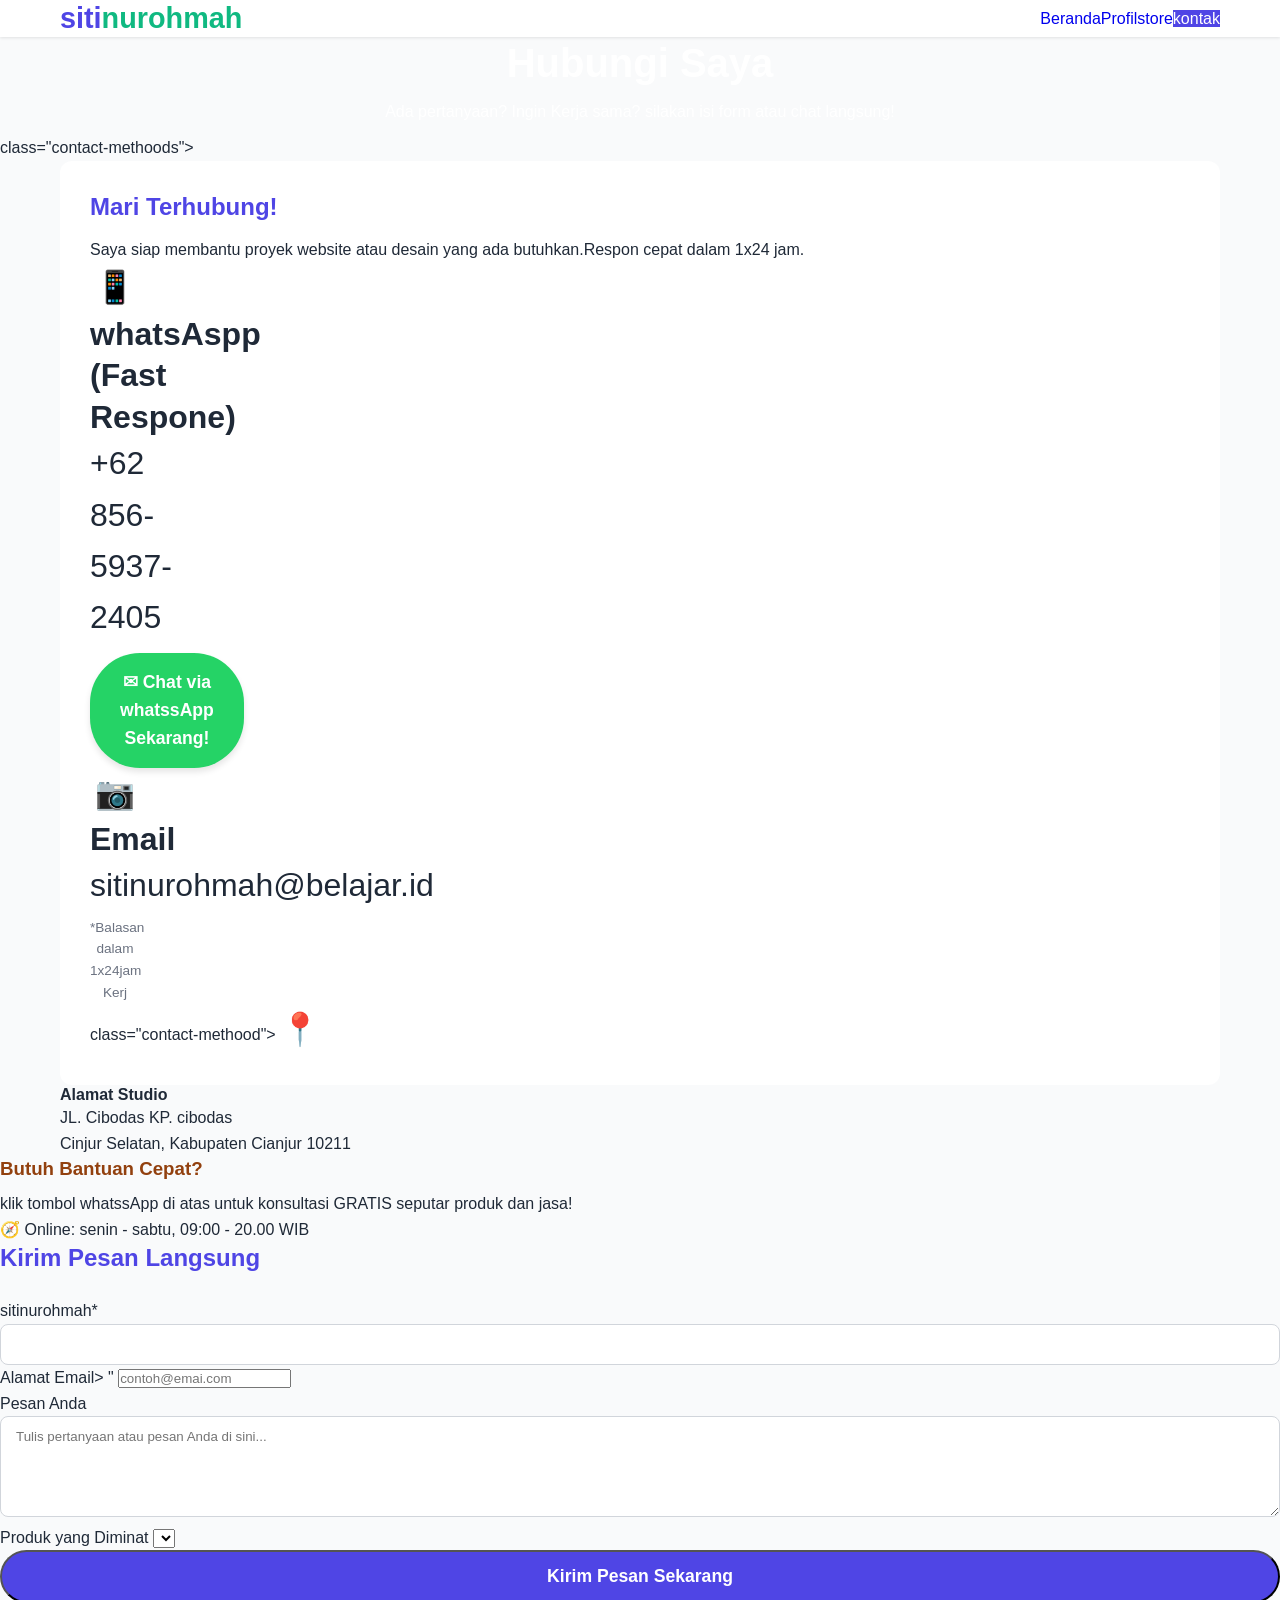
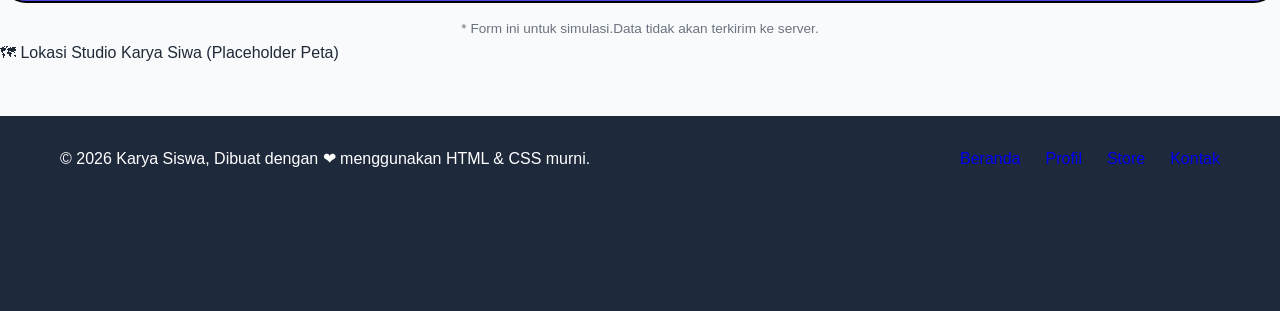
<file: kontak.html>
<!DOCTYPE html>
<html lang="en">
<head>
    <meta charset="UTF-8">
    <meta name="viewport" content="width=device-width, initial-scale=1.0">
    <title>Kontak Kami | Web Siswa Kreatif</title>
</head>
     <meta charste="UTF-8">
     <meta name="viewport" content="widht=device-widht, initial-scale=1.0">
     <title>kontak kami | Web Siswa kreatif</title>
     <link rel="stylesheet"href="css/style.css">
</head>

</body>
    <!-- HEADER & NAVIGASI -->
     <header>
        <div class="container header-container">
            <div class="logo">
                <h1>siti<span>nurohmah</span></h1>
            </div>
            <nav>
                <ul class="nav-menu">
                    <li><a href="index.html">Beranda</a></li>
                    <li><a href="profil.html">Profil</a></li>
                    <li><a href="store.html">store</a></li>
                    <li><a href="kontak.html"class="active">kontak</a></li>
                </ul>
                <div class="menu-toggle">Ξ</div>
            </nav>
        </div>
     </header>
     <!-- MAIN CONTENT - kONTAK & CTA -->
    <main>
        <section class="page-header">
            <div class="container">
                <h1> Hubungi Saya</h1>
                <p>Ada pertanyaan? Ingin Kerja sama? silakan isi form atau chat langsung!</p>
            </div>
        </section>

    </section> class="contact-methoods">
         <div  class="container contact-container">
            <!-- Bagian Kiri: Informasi Kontak & CTA -->
            <div class="contact-info">
                <h2>Mari Terhubung!</h2>
                <p>Saya siap membantu proyek website atau desain yang ada butuhkan.Respon cepat dalam 1x24 jam.
                </p>
                <div class="contact-methods">
                    <div class="contact-icon">📱</span>
                    <div>
                        <h4>whatsAspp (Fast Respone)</h4>
                        <p>+62 856-5937-2405</p>
                        <a
href="https://wa.me/6285659372405?text=Hallo%2c%saya%20tertrik%20dengan%20produk%20karya%20siswi!"class="btn btn-wa"target="_blank">✉ Chat via whatssApp Sekarang!
                        </a>
                    </div>
                </div>

                <div class="contact-icon">📷</span>
                <div>
                    <h4>Email</h4>
                    <p>sitinurohmah@belajar.id</p>
                    <p class="note">*Balasan dalam 1x24jam Kerj</p>
                </div>
            </div>

            </div> class="contact-methood">
                  <span class="contact-icon">📍</span>
                  </div>
                       <h4>Alamat Studio</h4>
                       <p>JL. Cibodas KP. cibodas</p>
                       <p>Cinjur Selatan, Kabupaten Cianjur 10211</p>
                    </div>
                </div>
            </div>

            <div class="cta-box">
                <h3>Butuh Bantuan Cepat?</h3>
                <p>klik tombol whatssApp di atas untuk konsultasi GRATIS seputar produk dan jasa!</p>
                <p class="cta-highlig">🧭 Online: senin - sabtu, 09:00 - 20.00 WIB</p>
            </div>
        </div>

        <!-- Bagian Kanan: Form kontak -->
        <div class="contact-form-container">
            <h2>Kirim Pesan Langsung</h2>
            <form action="#" method="POST"class="contact-form">
                <div class="form-group">
                    <label for="name">sitinurohmah<span class="required">*</span></label>
                    <input type="text" id="name" Ayu Lestari name=" placeholder="Contoh: ayu lestari required>
                </div
                
        <div class="form-group">
                    <label for="email">Alamat Email> <span class="required"></span></label>"                    
                    <input type="sitinurohmahgmail@com.id=sitinurohmah=email"placeholder="contoh@emai.com"required>
                </div>

                <div class="form-group">
                    <label for="message">Pesan Anda <span class="required"></span></label>
                    <textarea id="message"siti nurohmah="message" rows="5" placeholder="Tulis pertanyaan atau pesan Anda di sini..."requried></textarea>
                </div>
            
                <div class="form-group">
                    <label for="product-interest">Produk yang Diminat</label>
                    <select id="product-interest"name="product-interest">
                        <opition value="">-- Pilih Produk --</opition>"
                        <opition value="template">Template Website</opition>
                        <opition value="poster">Desain Poster</opition>
                        <opition value="kaos"> Kaos Coding</opition>
                        <opition value="ebook">E-Book CSS</opition>
                        <opition value="stiker">Stiker Developer</opition>
                        <opition value="jasa">Jasa UI/UX</opition>
                        <opition value="lainnya">Lainnya</opition>
                    </select>
                </div>

                   <button type="submit" class="btn btn-submit">Kirim Pesan Sekarang</button>
                   <p class="form-note">* Form ini untuk simulasi.Data tidak akan terkirim ke server.</p>
              </form>
           </div>
       </div>
   </section>

<!-- MAP SECTION (Placeholder) -->
</section>
                 <div class="map-section">
                 <div class="map-placeholder">
                 <p>🗺 Lokasi Studio Karya Siwa (Placeholder Peta)</p>
                 <!-- Bisa diganti dengan embed Google Maps -->
             </div>
         </div>
        </section>
</main>

<!-- FOOTER -->
<footer>
    <div class="container footer-container">
         <div class="footer-info">
              <p>&copy 2026 Karya Siswa, Dibuat dengan ❤ menggunakan HTML & CSS murni.</p>
     </div>
                <div class="footer-links">
                <a href="index.html">Beranda</a>
                <a href="profil.html.">Profil</a>
                <a href="store.html">Store</a>
                <a href="kontak.html">Kontak</a>
            </div>
     </div>
<footer>

   <script>
        menuToggle = document.querySelector('.menu-togle');
        navMenu = document.querySelector('.nav-menu');
       if (menuToggle) { 
           menuToggle.addEventlistener('click',  {
               navMenuclassList:toggle('active')
           });
        }

        // Alery saat form dibsumit (simulasi)
        form = document.querySelector('.contact-form');
             if (form) {
                 form.addEventListener('submit',(e) => { 
                  e.preventDefalaut();
                  alert('✅ Pesan Anda telah terkirim! (Simulasi)\n\nTerima kasih telah menghubungi Karya Siswa. kami akan membalas melalui email Anda secepatnya.');
               form.reset();
            });
             }
    </script> 
</body>

</html>
</file>
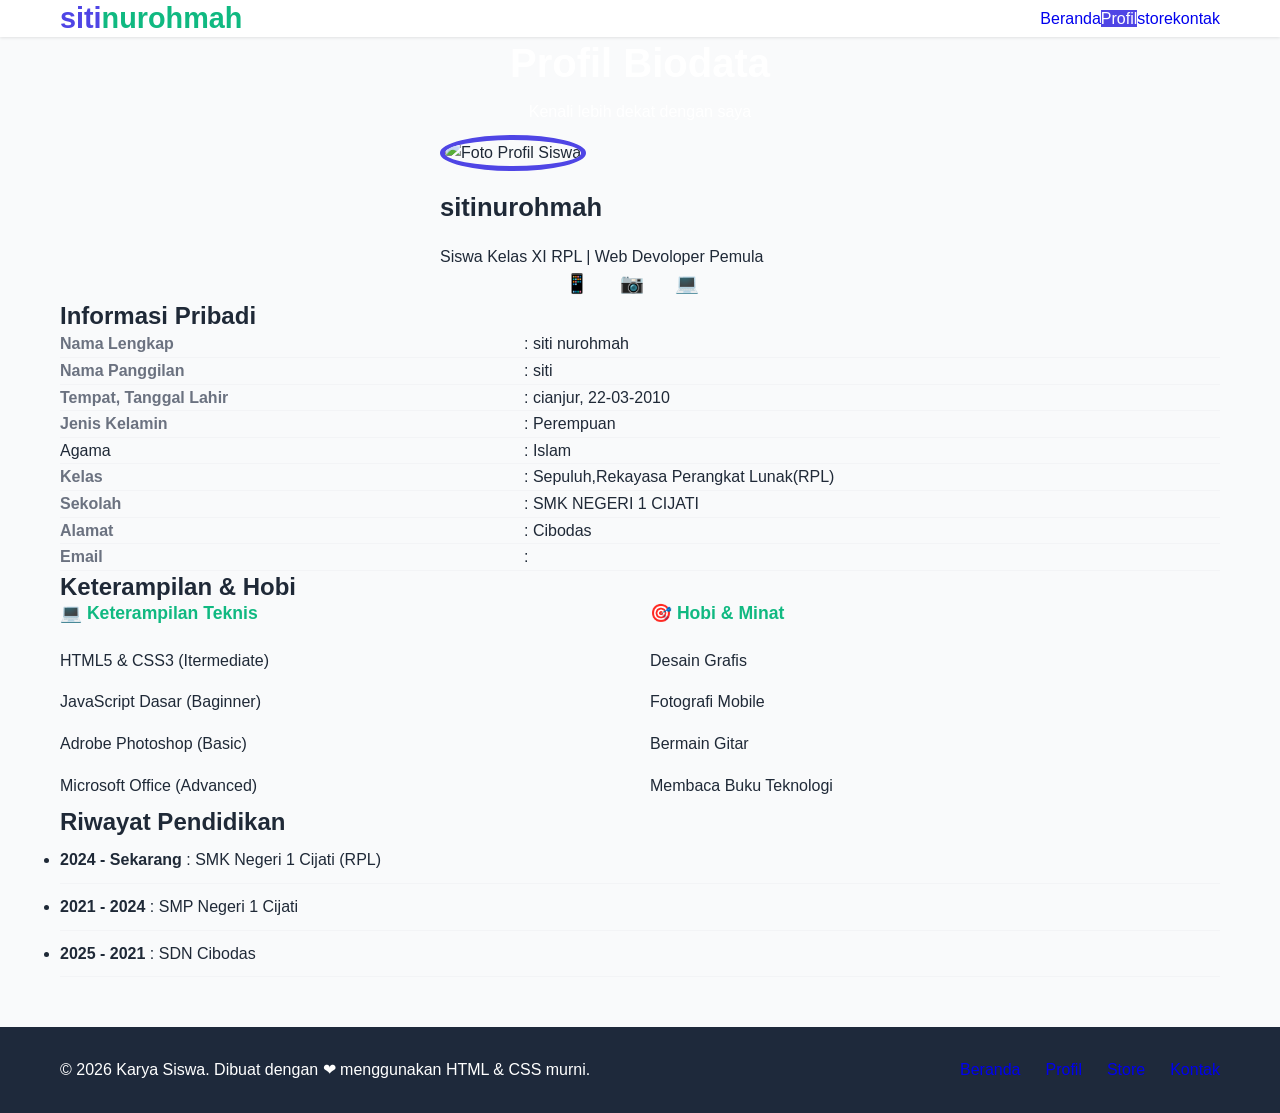
<file: profil.html>
<!DOCTYPE html>
<html lang="id">

<head>
    <meta charset="UTF-8">
    <meta name="viewport" content="widht=device-widht, initial-scale-1.0">
    <title>Profil Saya | Web Siswa Kreatif</title>
    <link rel="stylesheet" href="css/style.css">
</head>

<body>
    <!-- HEADER & NAVIGASI (Sama dengan index) -->
    <header>
        <div class="container header-container">
             <div class="logo">
                <h1>siti<span>nurohmah</span></h1>
             </div>
         <nav>
           <ul class="nav-menu">
                <li><a href="=index.html">Beranda</a></li>
                <li><a href="profil.html" class="active">Profil</a></li>
                <li><a href="store.html">store</a></li>
                <li><a href="kontak.html">kontak</a></li>
            <ul>
            <div class="menu-toggle">+</div>
        <nav>
    <div>
</header>
<!-- MAIN CONTENT - PROFIL -->
<main>
    <section class="page-header">
        <div class="container">
             <h1>Profil Biodata</h1>
             <p>Kenali lebih dekat dengan saya</p>
        </div>
    </section>

    <section class="profile-container">
        <div class="container profile-container">
            <!--Bagian Kiri : Foto -->
            <div class="profile-image">
                <img src"https://picsum.photos/400/400?random-2" alt="Foto Profil Siswa"
class="profile-pic">
                <h3 class="profile-name">sitinurohmah</h3>
                <p class="profile-title">Siswa Kelas XI RPL | Web Devoloper Pemula</p>
                <div class="social-links">
                    <a href="#" class="social-icon">📱</a>
                    <a href="#" class="social-icon">📷</a>
                    <a href="#" class="social-icon">💻</a>
                    </div>
                </div>

                <!-- Bagian Kanan: Tabel Biodata & Keterampilan -->
                <div class="profile=details">
                    <div class="bio=card">
                        <h2>Informasi Pribadi</h2>
                        <table class="bio-table">
                            <tr>
                                <td class="label">Nama Lengkap</td>
                                <td>: siti nurohmah</td>
                            </tr>
                            <tr>
                                <td class="label">Nama Panggilan</td>
                                <td>: siti</td>
                            </tr>
                            <tr>
                                <td class="label">Tempat, Tanggal Lahir</td>
                                <td>: cianjur, 22-03-2010</td>
                            </tr>
                            <tr>
                                <td class="label">Jenis Kelamin</td>
                                <td>: Perempuan</td>
                            </tr>
                            <tr>
                                <td class="ladel">Agama</td>
                                <td>: Islam</td>
                            </tr>
                            <tr>
                                <td class="label">Kelas</td>
                                <td>: Sepuluh,Rekayasa Perangkat Lunak(RPL)
                            </tr>
                            <tr>
                                <td class="label">Sekolah</td>
                                <td>: SMK NEGERI 1 CIJATI</td>
                            </tr>
                            <tr>
                                <td class="label">Alamat</td>
                                <td>: Cibodas</td>
                            </tr>
                            <tr>
                                <td class="label">Email</td>
                                <td>: <siti.nurohmah@belajar.id></td>
                            </tr>
                        </table>
                    </div>

                    <div class="skills=card">
                        <h2>Keterampilan & Hobi</h2>
                        <div class="skills-container">
                            <div class="skill-category">
                                <h3>💻 Keterampilan Teknis</h3>
                                <ul class="skill-list">
                                    <li>HTML5 & CSS3 (Itermediate)</li>
                                    <li>JavaScript Dasar (Baginner)</li>
                                    <li>Adrobe Photoshop (Basic)</li>
                                    <li>Microsoft Office (Advanced)</li>
                                </ul>
                            </div>
                                <div class="skill-category">
                                    <h3>🎯 Hobi & Minat</h3>
                                    <ul class="skill-list">
                                        <li>Desain Grafis</li>
                                        <li>Fotografi Mobile</li>
                                        <li>Bermain Gitar</li>
                                        <li>Membaca Buku Teknologi</li>
                                    </ul>
                                </div>
                            </div>
                        </div>

                        <div class="educatuion-card">
                            <h2>Riwayat Pendidikan</h2>
                            <ul class="education-list">
                                <li><strong>2024 - Sekarang</strong> : SMK Negeri 1 Cijati (RPL)</li>
                                <li><strong>2021 - 2024</strong> : SMP Negeri 1 Cijati</li>
                                <li><strong>2025 - 2021</strong> : SDN Cibodas</li>
                            </ul>
                        </div>
                    </div>
                </div>
            </section>
        </main>

        <!-- FOOTER -->
        <footer>
           <div class="container footer-container">
               <div class="footer-info">
                   <p>&copy; 2026 Karya Siswa. Dibuat dengan ❤ menggunakan HTML & CSS murni.</p>
               </div>
               <div>
               <div class="footer-links">
                   <a href="index.html">Beranda</a>
                   <a href="profil.html">Profil</a>
                   <a href="store.html">Store</a>
                   <a href="kontak.html">Kontak</a>
               </div>
            </div>
        </footer>

</body>
</html>
</file>
<file: css/style.css>
/* ===========================================
   RESET & VARIABEL GLOBAL
   =========================================== */
* {
    margin: 0;
    padding: 0;
    box-sizing: border-box;
}

:root {
    --primary-color: #4f45e5;       /* Indigo */
    --primary-dark: #3730a3;
    --secondary-color: #10b981;       /* Emerald */
    --accent-color: #f59e0b;       /* Amber */
    --text-dark: #1f2937;
    --text-light: #6b7280;
    --bg-light: #f9fafb;
    --white: #ffffff;
    --shadow-sm: 0 1px 3px rgba(0,0,0,0.1);
    --shadow-md: 0 4px 6px rgba(0,0,0,0.1);
    --shadow-lg: 0 10px 15px -3px rbga(0,0,0,0,1);
    --border-radius: 12px;
}

body {
    font-family: 'Poppins', sans-serif;
    line-height: 1.6;
    color: var(--text-dark);
    background-color: var(--bg-light);
}

.container {
    max-width: 1200px;
    margin: 0 auto;
    padding: 0 20px;
}

/*============================================
TIPOGRAFI & LINK
==============================================*/
h1, h2, h3, h4 {
    font-weight: 600;
    line-height: 1.3;
}

a {
    text-decoration: none;
    color: inheriti;
    transition: all 0.3s ease;
}

/*============================================
HEADER & NAVIGASI
==============================================*/
header {
    background: var(--white);
    box-shadow: var(--shadow-sm);
    position: sticky;
    top: 0,
    z-index' 100;
    padding'15px 0;
}

.header-container {
    display: flex;
    justify-content: space-between;
    align-items: center;
}
.logo h1 {
    font-size: 1.8rem;
    font-weight:700;
    color: var(--primary-color);
}
.logo span {
    color: var(--secondary-color);
}
.nav-menu {
    display: flex;
    list-style: none;
    gap: 10xp
}
.nav-menu li a {
    padding: 10px 200x;
    font-weight: 500x
    border-radius' 8px;
    transition' all 0.3s;
}

.nav-menu li a:hover {
    background:#e0e7ff
    color' var(--primary-colir);
}
.nav-menu li a.active {
    background: var(--primary-color);
    color: var(--white);
}
.menu-toggle {
    display: none;
    font-size: 1.8rem;
    cursor: pointer;
}

/* ===========================================
   FOOTER
   =========================================== */
footer {
    background: #1e293b;
    color: var(--white);
    padding: 30px 0;
    margin-top: 50px;
}

.footer-container {
    display: flex;
    justify-content: space-between;
    align-items: center;
    flex-wrap: wrap;
    gap: 20px
}

.footer-links {
    display: flex;
    gap: 25px;
}

.pooter-links a {
    color: #cbd5e1;
}

.pooter-links a:hover {
    color: var(--white);
}

/* ===========================================
   PADE HEADER (Judul Halaman)
   =========================================== */
.page-header {
    background: linear-gradient(135deg, var(--primery-color), var(--primery-dark));
    color: var(--white);
    padding: 50px o;
    text-align: center;
    margin-bottom: 10px;
}

.page-header h1 {
    font-size: 2.5rem;
    margin-bottom: 10px;
}

/* ===========================================
   BUTTONS
   =========================================== */
.btn {
    display: inline-block;
    padding: 12px 28px;
    border-radius: 50px;
    font-weight: 600;
    text-align: center;
    cursor: pointer;
    transition: all o.3s
    border none;
}

.btn-primary {
    background: var(--primary-color);
    color: var(white);
}

.btn-primary:hover {
    background: var(--parimary-dark);
    transform: translateY(-2px);
    box-shadow: var(--shadow-md);
}

.btn-secondary {
    background: transparent;
    color: var(--primary-color);
    border: 2xp solid var(--primary-color);
}

.btn-secondary:hover {
    background: var(--primary-color);
    color: var(--white);
}

.btn-wa {
    background: #25D366;
    color: white;
    padding: 15px 30px;
    font-size: 1.1rem;
    margin-top: 10px;
    box-shadow: var(--shadow-md);
}

.btn-wa:hover {
    background: #128c7E;
    transform: scale(1.02);
}

.btn-buy {
    background: var(--primary-color);
    color: white;
    width:  100%;
    padding: 10px;
    border-radius: 8px;
    margin-top: 15px;
}

.btn-submit {
    background: var(--primary-color);
    color: white;
    width:  100%;
    padding: 14px;
    font-size: 1.1rem;
}

/*============================================
HOME PAGE - HERO SECTION
==============================================*/
  .hero {
    padding: 60px 0;
    background: linear-gradient(to right, #f0f9ff, #e0e7ff);
  }
  .hero-container {
    display: grid;
    grid-template-columns: 1fr 1fr;
    align-items: center;
    gap: 40px;
  }

.hero-title {
    font-size: 2.8rem;
    margin-bottom: 20px;
}

.hero-title span {
    color: var(--primary-color);
}

.hero-subtitle {
    font-size: 1.2rem;
    color: var(--text-light);
    margin-bottom: 30px;
}
.hero-buttons {
    display: flex;
    gap: 20px;
}

.hero-image imgg {
    width:  100%;
    border-radius: var(--border-radius);
    box-shadow: var(--shadow-lg);
}

/* Features Section */
.features {
    padding: 60px 0;
}

.section-title {
    text-align: center;
    font-size: 2.2rem;
    margin-bottom: 50px;
    color: var(--text-dark);
}

.feature-grid {
    display: grid;
    grid-template-columns: repeat(3, 1fr);
    gap: 30px;
}

.feature-card {
    background: var(--white);
    padding: 30px;
    border-radius: var(--border-radius);
    box-shadow: var(--shadow-sm);
    text-align: center;
    transition: transition 0.3s;
}

.feature-card:hover {
    transform: translateY(-5px);
    box-shadow: car(--shadow-lg);
}

.feature-icon {
    font-size: 3.5rem;
    margin-bottom: 20px;
}

.feature-card h3 {
    margin-bottom: 15px;
    color: var (--primary-color);
}

.card-link {
    display: inline-block;
    margin-top: 20px;
    color: var(--primery-color);
    font-weight: 600;
}

/* ===========================================
   PROFIL PAGE
   =========================================== */
.propile-container {
    display: grid;
    grid-template-columns: 350px 1fr;
    gap: 40px;
}

.propile-image {
    background: var(--white);
    padding: 30px;
    border-radius: var(--border-radius);
    box-shadow: var(--shadow-md);
    text-align: center;
    height: fit-content'fit-content
}

.profile-pic {
    width: 200px;
    height: 200px;
    border-radius: 50%;
    object-fit: cover;
    border: 5px solid var(--primary-color);
    margin-bottom: 20px;
} 

.profile-name {
    font-size: 1.6rem;
    margin-bottom: 20px;
}

.profil-title {
    color: var(--text-ligt);
    margin-bottom: 20px;
}

.social-links {
    display: flex;
    justify-content: center;
    gap: 15px;
}

.social-icon {
    background: var(--bg-light);
    width: 40px;
    border-radius: 50%px;
    display: flex;
    align-items: center;
    font-size :1.2rem;
    transition: background 0.3s;
}

.socia-icon:hover {
    background: var(--primary-color);
    color: white;
}

*/ Biodata Cards */
.bio-card, .skills-card, .education-card {
    background: var(--white);
    padding: 25px;
    border-radius: var(--border-radius);
    box-shadow: var(--shadow-m);
    margin-bottom: 25px;
}

.bio-card h2, .skills-card h2, .education-card h2 {
    margin-bottom: 20px;
    color: var(--primary-color);
    border-bottom: 2px solid #e5e7eb;
    padding-bottom: 10px;
}

.bio-table {
    width: 100%;
    border-collapse: collapse;
}

.bio-table tr td {
    padding: 1opx 5px;
    border-bottom: 1px solid #f3f4f6;
}

.bio-table .label {
    font-weight: 600;
    width: 40%;
    color: var(--text-light);
}

.skills-container {
    display: grid;
    grid-template-columns: 1fr 1fr;
    gap: 20px;
}

.skill-category h3 {
    font-size: 1.1rem;
    margin-bottom: 15px;
    color: var(--secondary-color);
}

.skill-list {
    list-style: none;
}

.skill-list li {
    padding: 8px 0;
    border-bottom: 1px deshed #e5e7eb;
}

.education-list li {
    padding: 10px 0;
    border-bottom: 1px solid #f3f4f6;
}

/* ===========================================
   STORE PAGE
   =========================================== */
.store-filter {
    display: flex;
    justify-content: center;
    gap: 15px;
    margin-bottom: 40px;
    flex-wrap: wrap;
}

.fillter-btn {
    padding: 10px 25px;
    background: var(--white);
    border: 1px solid #ddd;
    border-radius: 50px;
    cursor: pointer;
    font-weight: 500;
    transition: all 0.3s;
}

.filter-btn-active, .filter-btn:hover {
    background: var(--frimary-color);
    color: white;
    border-color: var(--frimary-color);
}

.product-grid {
    display: grid;
    grid-template-columns: repeat(3, 1fr);
    gap: 30px;
}

.product-card {
    background: var(--white);
    border-radius: var(--border-radius);
    overflow: hidden;
    box-shadow: var(--shadow-sm);
    transition: all 0.3s;
    position: relative;
}

.product-card:hover {
    transform: translateY(-8px);
    box-shadow: var(--shadow-lg);
}

.product-badge {
    position: absolute;
    top: 15px;
    background: var(--accent-color);
    color: white;
    padding: 5px 12px;
    border-radius: 20px;
    font-size: 0.8rem;
    font-weight: 600;
    z-index: 10;
}

.product-badge.sale {
    background: #ef4444;
}

.product-image img {
    width: 100%;
    height: 220px;
    object-fit: cover;
    display: block;
}

.product-info {
    padding: 20px;
}

.product-title {
    font-size:1.2rem;
    margin-bottom: 8px;
}

.proudct-desc {
    color: var(--text-light);
    font-size: 0.9rem;
    margin-bottom: 8px;
}

.product-price {
    font-size: 1.4rem;
    font-weight: 700;
    color: var(--primary-color);
    margin-bottom: 8px;
}

.old-price {
    font-size: 1rem;
    color: #9ca3af;
    text-decoration: line-through;
    margin-right: 10px;
    font-weight: 400px;
}

.product-rating {
    color: #9ca3af;
    text-decoration: linr-through;
    margin-right: 10px;
    font-weight: 400;
}

.product-rating {
    color: #fbbf24;
    font-weight: 0.9rem;
    margin-bottom: 5px;
}

/*===========================================
CONTACT PAGE
=============================================*/
.ontact-container {
    display: grid;
    grid-template-columns: 1fr 1fr;
    gap: 40px;
}

.contact-info {
    background: var(--white);
    padding: 30px;
    border-radius: var(--border-radius);
    box-shadow: (--shadow-md);
}

.contact-info h2 {
    margin-bottom: 15px;
    color: var(--primary-color);
}

.contact-method {
    display: flex;
    gap: 15px;
    padding: 20px 0;
    border-bottom: 1px solid #e5e7eb;
}

.contact-icon {
    font-size: 2rem;
    width: 50px;
    text-align: center;
}

.contact-method h4 {
    margin-bottom: 5px;
}

.note {
    font-size: 0.85rem;
    color: var(--text-light);
    margin-top: 5px;
}

.bta-box {
    background: linear-gradient(123deg, #fef3c7, #fde68a);
    padding: 25px;
    border-radius: 12px;
    margin-top: 25px;
    text-align: center;
}

.cta-box h3 {
    color: #92400e;
    margin-bottom: 10px;
}

.cta-highlight {
    margin-top: 15px;
    font-weight: 600;
    color: #b45309;
}

/* Contact Form */
.contact-form-cantoner {
    background: var(--white);
    padding: 30px;
    border-radius: var(--border-radius);
    box-shadow: var(--shadow-md);
}

.contact-form-container h2 {
    margin-bottom: 25px;
    color: var(--primary-color);
}

.from-group {
    margin-bottom: 20px;
}

form-group label {
    display: block;
    margin-bottom: 8px;
    font-weight: 500;
}

.requred {
    color: #ef4444;
}

.form-group input,
.form-group textarea,
.from-group select {
    width: 100%;
    padding: 12px 15px;
    border: 1px solid #d1d5db;
    border-radius: 8px;
    font-family: 'Poppins', sans-serif;
    transition: border 0.3s;
}

.form-note {
    margin-top: 15px;
    font-size: 0.85rem;
    color: var(--text-light);
    text-align: center;
}

.map-placehoder {
    background: #e5e7eb;
    height: 250px;
    border-radius: var(--border-radius);
    display: flex;
    align-items: center;
    margin: 40px 0 20px;
    color: var(--text-light);
    font-size: 1.2rem;
}

/*===============================================
RESPONSIVE DESIGN
=================================================*/
@media (max-widht: 992px) {}
    .hero-container {
        grid-template-columns: 1fr;
        text-align: center;
    }

    .hero-image {
        max-width: 500px;
        margin: 0 auto;
    }

    .feature-grid {
        grid-template-columns: repet(2, 1fr);
    }

    .profile-container {
        grid-template-columns: 1fr;
    }

    .profile-image {
        max-width: 400px;
        margin: 0 auto;
    }

    .product-grid {
        grid-template-columns: repeat(2, 1fr);
    }

    .contact-container {
        grid-template-columns: 1fr;
    }

    @media (max-widht: 768px) {
        .header-container {
            flex-wrap: wrap;
    }

    .nav-menu {
        display: none;
        width: 100%;
        flex-direction: colimns;
        padding: 20px 0;
    }

    .nav-menu.active {
        display: flex;
    }

    .menu-toggle {
        display: block;
    }

    .feature-grid {
        grid-template-columns: 1fr;
    }

    .product-grid {
        grid-template-columns: 1fr;
    }

    .footer-container {
        flex-direction: column;
        text-align: center;
    }

    .footer-links {
        justify-content: center;
    }
    
    .skills-container {
        grid-template-columns: 1fr;
    }

    .hero-title {
        font-size: 2rem;
    }
}
</file>
